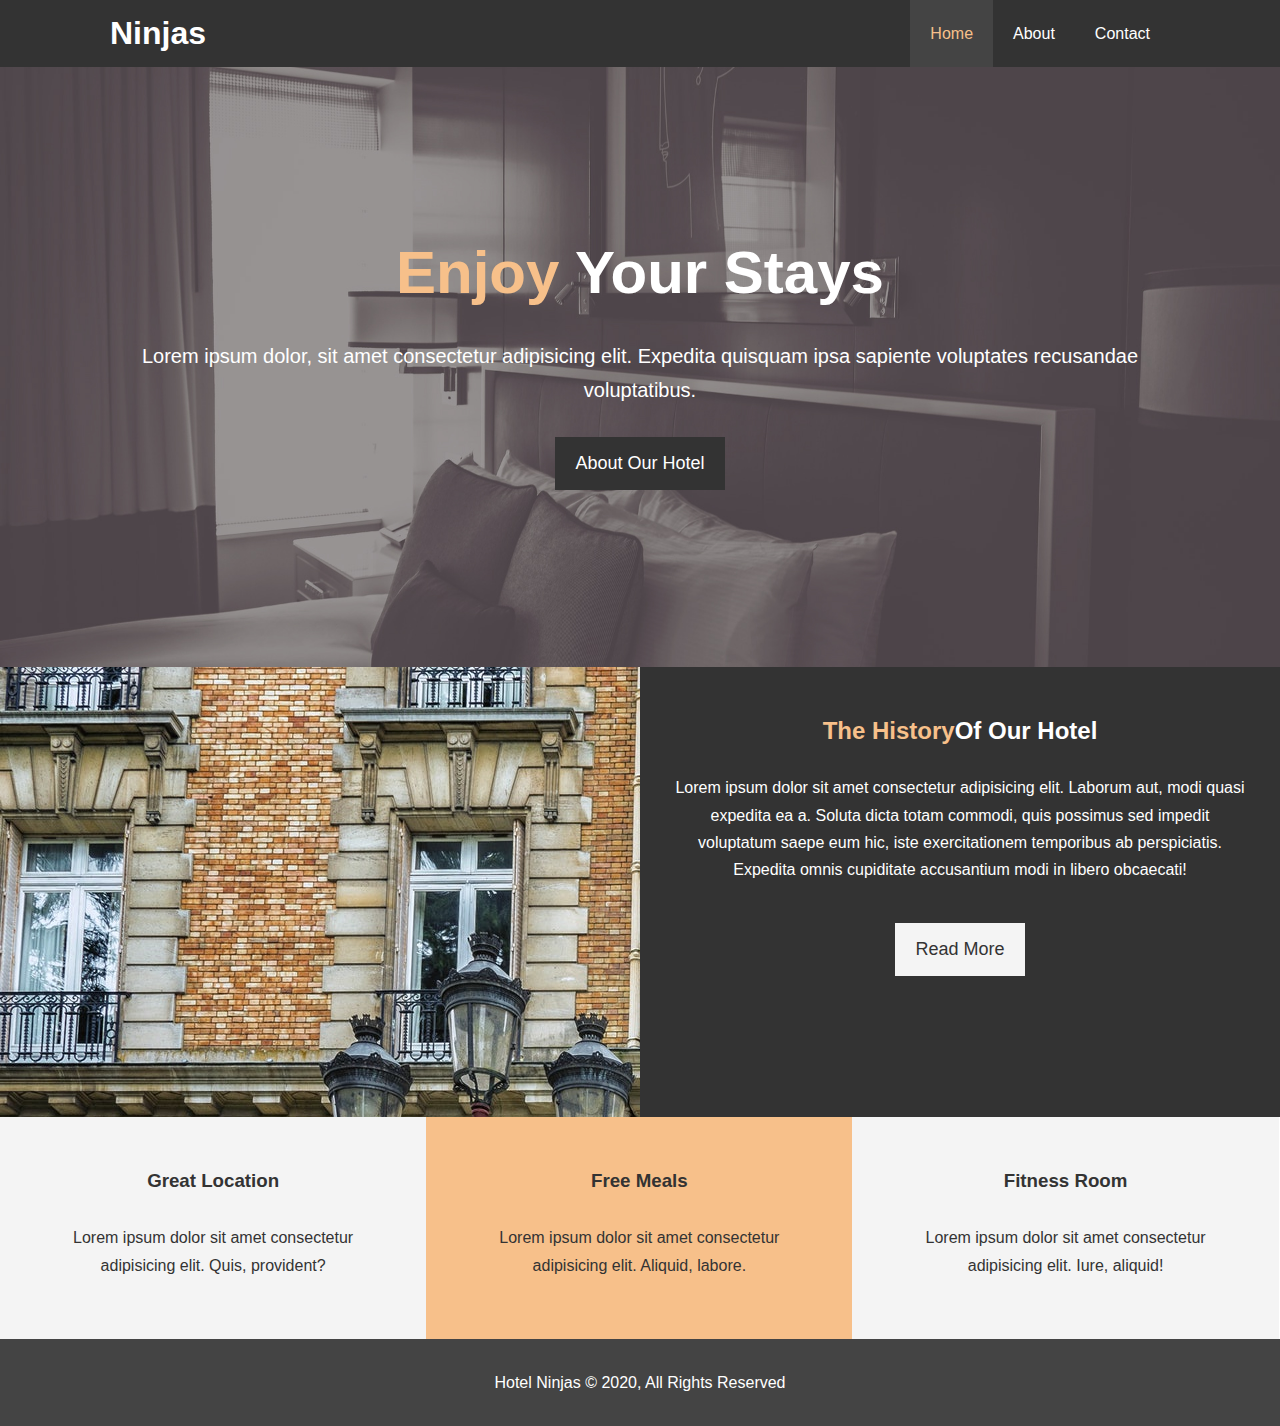
<file: index.html>
<!DOCTYPE html>
<html lang="en">
<head>
    <meta charset="UTF-8">
    <meta name="viewport" content="width=device-width, initial-scale=1.0">
    <meta name="description" content="Welcome to the most Extrordinary Hotel in Darbhanga"> 
    <meta name="keywords" content="hote, darbhanga, darbhanga hotel, bihar best hotel">
    <link rel="stylesheet" href="https://use.fontawesome.com/releases/v5.6.1/css/all.css" integrity="sha384-gfdkjb5BdAXd+lj+gudLWI+BXq4IuLW5IT+brZEZsLFm++aCMlF1V92rMkPaX4PP" crossorigin="anonymous">
    <link rel="stylesheet" href="./css/style.css">
    <link rel="stylesheet" media="screen and (max-width: 768px)" href="css/mobile.css">
    <title>Hotel  | Welcome</title>
</head>
<body>
    <header>
        <nav id="navbar">
            <div class="container">
                <h1 class="logo"><a href="index.html">Ninjas</a></h1>
            <ul>
                <li><a class="current" href="index.html">Home</a></li>
                <li><a href="about.html">About</a></li>
                <li><a href="contact.html">Contact</a></li>
            </ul>
            </div>
            
        </nav>
        <div id="showcase">
            <div class="container">
                <div class="showcase-content">
                    <h1><span class="text-primary">Enjoy</span>  Your Stays</h1>
                    <p class="lead">Lorem ipsum dolor, sit amet consectetur adipisicing elit. Expedita quisquam ipsa sapiente voluptates recusandae voluptatibus.</p>
                    <a class="btn" href="about.html">About Our Hotel</a>
                </div>
            </div>
        </div>
    </header>
    
    <section id="home-info" class="bg-dark">
        <div class="info-img"></div>
        <div class="info-content">
            <h2><span class="text-primary">The History</span>Of Our Hotel</h2>
            <p>
                Lorem ipsum dolor sit amet consectetur adipisicing elit. Laborum aut, modi quasi expedita ea a. Soluta dicta totam commodi, quis possimus sed impedit voluptatum saepe eum hic, iste exercitationem temporibus ab perspiciatis. Expedita omnis cupiditate accusantium modi in libero obcaecati!
            </p>
            <a href="about.html" class="btn btn-light">Read More</a>
        </div>
    </section>

    <section id="features">
        <div class="box bg-light">
            <i class="fas fa-hotel fa-3x"></i>
            <h3>Great Location</h3>
            <p>Lorem ipsum dolor sit amet consectetur adipisicing elit. Quis, provident?</p>
        </div>
        <div class="box bg-primary">
            <i class="fas fa-utensils fa-3x"></i>
            <h3>Free Meals</h3>
            <p>Lorem ipsum dolor sit amet consectetur adipisicing elit. Aliquid, labore.</p>
        </div>
        <div class="box bg-light">
            <i class="fas fa-dumbbell fa-3x"></i>
            <h3>Fitness Room</h3>
            <p>Lorem ipsum dolor sit amet consectetur adipisicing elit. Iure, aliquid!</p>
        </div>
    </section>

    <div class="clr"></div>

    <footer id="main-footer">
        <p>Hotel Ninjas &copy; 2020, All Rights Reserved</p>
    </footer>
</body>
</html>
</file>
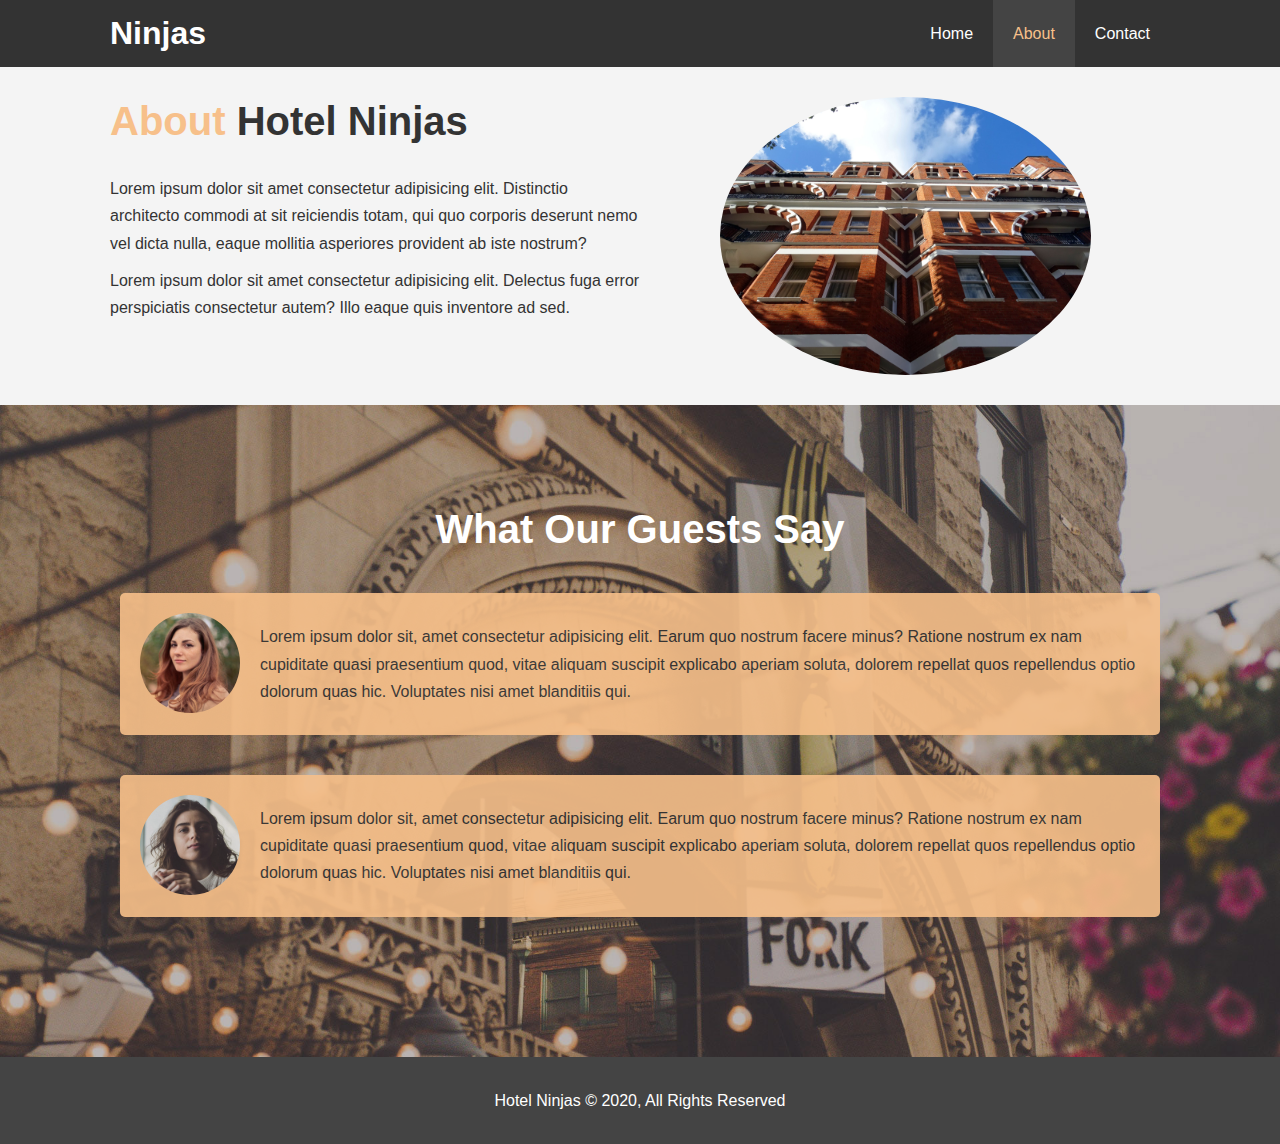
<file: about.html>
<!DOCTYPE html>
<html lang="en">
<head>
    <meta charset="UTF-8">
    <meta name="viewport" content="width=device-width, initial-scale=1.0">
    <meta name="description" content="Welcome to the most Extrordinary Hotel in Darbhanga"> 
    <meta name="keywords" content="hote, darbhanga, darbhanga hotel, bihar best hotel">
    
    <link rel="stylesheet" href="./css/style.css">
    <link rel="stylesheet" media="screen and (max-width: 768px)" href="css/mobile.css">
    <title>Hotel Ninjas | Welcome</title>
</head>
<body>
    <header>
        <nav id="navbar">
            <div class="container">
                <h1 class="logo"><a href="index.html">Ninjas</a></h1>
            <ul>
                <li><a  href="index.html">Home</a></li>
                <li><a class="current" href="about.html">About</a></li>
                <li><a href="contact.html">Contact</a></li>
            </ul>
            </div>
            
        </nav>
        
    </header>
    
    <section id="about-info" class="bg-light py-3">
        <div class="container">
            <div class="info-left">
                <h1 class="l-heading"><span class="text-primary"> About</span> Hotel Ninjas</h1>
            <p>Lorem ipsum dolor sit amet consectetur adipisicing elit. Distinctio architecto commodi at sit reiciendis totam, qui quo corporis deserunt nemo vel dicta nulla, eaque mollitia asperiores provident ab iste nostrum?</p>
            <p>Lorem ipsum dolor sit amet consectetur adipisicing elit. Delectus fuga error perspiciatis consectetur autem? Illo eaque quis inventore ad sed.</p>
            </div>
            <div class="info-right">
                <img src="./img/photo-2.jpg" alt="hotel">
            </div>
        </div>
    </section>
    
    <div class="clr"></div>

    <section id="testimonials" class="py-3">
        <div class="container">
            <h2 class="l-heading">What Our Guests Say</h2>
            <div class="testimonial bg-primary">
                <img src="./img/person-1.jpg" alt="Nilank">
                <p>Lorem ipsum dolor sit, amet consectetur adipisicing elit. Earum quo nostrum facere minus? Ratione nostrum ex nam cupiditate quasi praesentium quod, vitae aliquam suscipit explicabo aperiam soluta, dolorem repellat quos repellendus optio dolorum quas hic. Voluptates nisi amet blanditiis qui.</p>
            </div>

            
                <div class="testimonial bg-primary">
                    <img src="./img/person-2.jpg" alt="Samanta">
                    <p>
                        Lorem ipsum dolor sit, amet consectetur adipisicing elit. Earum quo nostrum facere minus? Ratione nostrum ex nam cupiditate quasi praesentium quod, vitae aliquam suscipit explicabo aperiam soluta, dolorem repellat quos repellendus optio dolorum quas hic. Voluptates nisi amet blanditiis qui.
                    </p>
                </div>   
        </div>
    </section>
    <footer id="main-footer">
        <p>Hotel Ninjas &copy; 2020, All Rights Reserved</p>
    </footer>
</body>
</html>
</file>
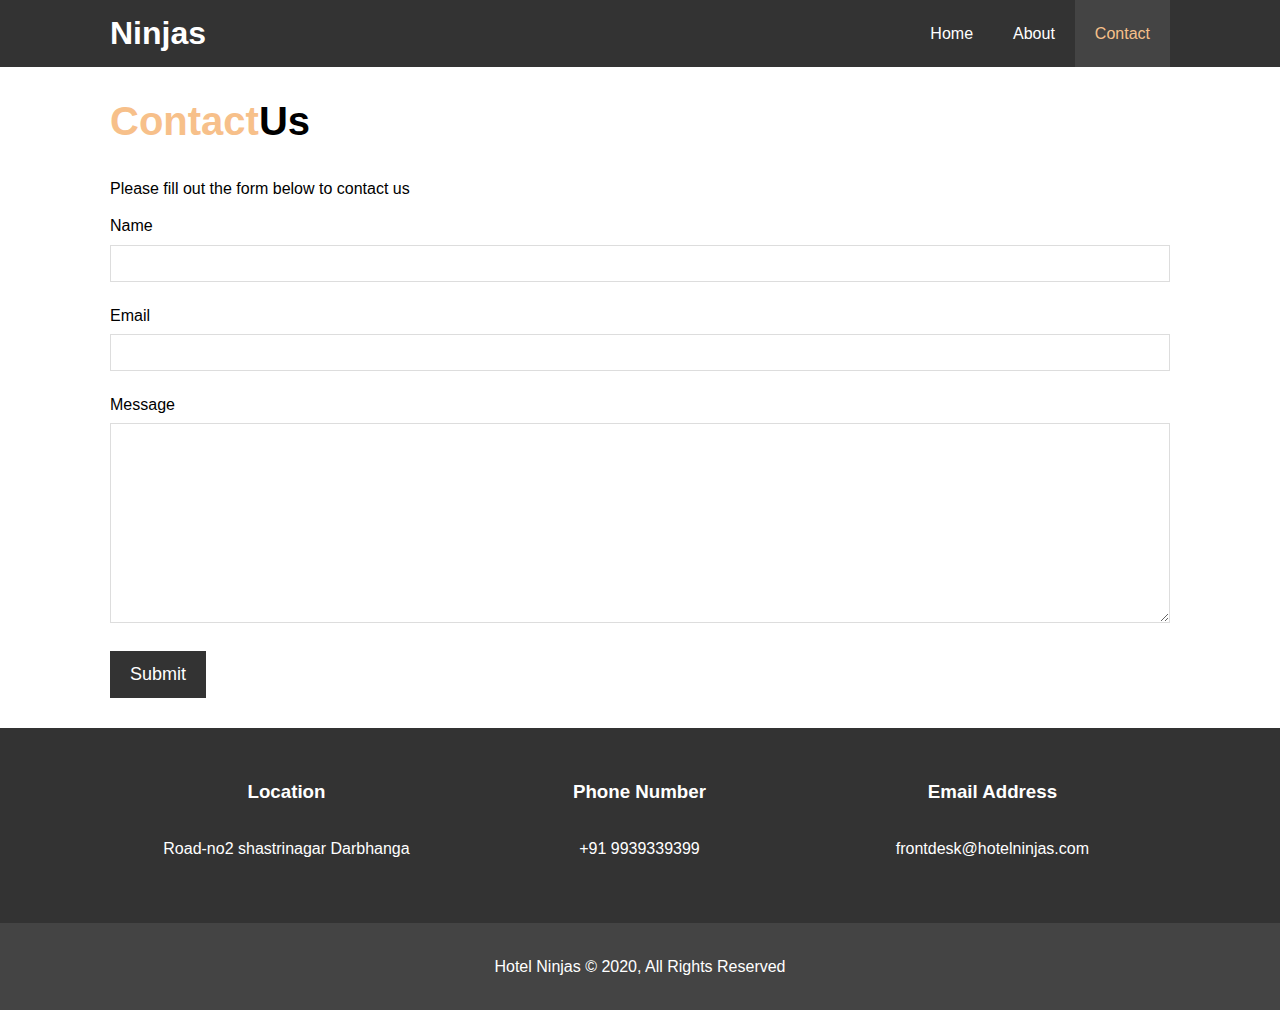
<file: contact.html>
<!DOCTYPE html>
<html lang="en">
<head>
    <meta charset="UTF-8">
    <meta name="viewport" content="width=device-width, initial-scale=1.0">
    <meta name="description" content="Welcome to the most Extrordinary Hotel in Darbhanga"> 
    <meta name="keywords" content="hote, darbhanga, darbhanga hotel, bihar best hotel">
    <link rel="stylesheet" href="https://use.fontawesome.com/releases/v5.6.1/css/all.css" integrity="sha384-gfdkjb5BdAXd+lj+gudLWI+BXq4IuLW5IT+brZEZsLFm++aCMlF1V92rMkPaX4PP" crossorigin="anonymous">
    <link rel="stylesheet" href="./css/style.css">
    <link rel="stylesheet" media="screen and (max-width: 768px)" href="css/mobile.css">
    <title>Hotel Ninjas | Contact</title>
</head>
<body>
    <header>
        <nav id="navbar">
            <div class="container">
                <h1 class="logo"><a href="index.html">Ninjas</a></h1>
            <ul>
                <li><a  href="index.html">Home</a></li>
                <li><a  href="about.html">About</a></li>
                <li><a class="current" href="contact.html">Contact</a></li>
            </ul>
            </div>
            
        </nav>
        
    </header>
    <section id="contact-form" class="py-3">
        <div class="container">
            <h1 class="l-heading"><span class="text-primary">Contact</span>Us</h1>
            <p>Please fill out the form below to contact us</p>
            <form action="">
                <div class="form-group">
                    <label for="name">Name</label>
                    <input type="text" name="name" id="name">
                </div>
                <div class="form-group">
                    <label for="email">Email</label>
                    <input type="email" name="email" id="email">
                </div>
                <div class="form-group">
                    <label for="message">Message</label>
                    <textarea name="message" id="message"></textarea>
                </div>
                <button type="submit" class="btn">Submit</button>
            </form>
        </div>
    </section>

    <section id="contact-info" class="bg-dark">
        <div class="container">
            <div class="box">
                <i class="fas fa-hotel fa-3x"></i>
                <h3>Location</h3>
                <p>Road-no2 shastrinagar Darbhanga</p>
            </div>
            <div class="box">
                <i class="fas fa-phone fa-3x"></i>
                <h3>Phone Number</h3>
                <p>+91 9939339399</p>
            </div>
            <div class="box">
                <i class="fas fa-envelope fa-3x"></i>
                <h3>Email Address</h3>
                <p>frontdesk@hotelninjas.com</p>
            </div> 
        </div>
    </section>
    
    <footer id="main-footer">
        <p>Hotel Ninjas &copy; 2020, All Rights Reserved</p>
    </footer>
</body>
</html>
</file>
<file: css/mobile.css>
#navbar .logo {
    float: none;
    text-align: center;
}

#navbar ul, #navbar ul li {
    float: none;
}

#navbar ul li a {
    padding: 5px;
    border-bottom: #444 dotted 1px;
}

/* Showcase */
#showcase {
    height: 100%;
    
}
#showcase .showcase-content {
    padding-top: 70px;
    padding-bottom: 30px;
}

/* Home Info */
#home-info .info-img {
    display: none;
    height: 550px;

}

#home-info .info-content {
    float: none;
    width: 100%;
}

/* Boxes */
.box {
    float: none;
    width: 100%;
}

/* About Info */
#about-info .info-right, #about-info .info-left {
    float: none;
    width: 100%;
}
#about-info .info-right {
    margin-top: 30px;
}
.l-heading {
    text-align: center;
}

/* Contact */
#contact-info .box {
    border-bottom: #444 dotted 1px;
}
</file>
<file: css/style.css>
/* Reset */
* {
    margin: 0;
    padding: 0;
    box-sizing: border-box;
}

/* Main styling */
html,body {
    font-family: 'Segoe UI', Tahoma, Geneva, Verdana, sans-serif;
    line-height: 1.7em;
}

a {
    color: #333;
    text-decoration: none;
}

h1, h2, h3 {
    padding-bottom: 20px;
}

p {
    margin: 10px 0;
}

/* Utility classes 
utility clasees are just classes that will be use through out the site
they are not speciific to any specific area
*/
.container {
    margin: auto;
    max-width: 1100px;
    overflow: auto;
    padding: 0 20px;
}

.text-primary {
    color: #f7c08a;
}

.lead {
    font-size: 20px;
}

.btn {
    display: inline-block;
    font-size: 18px;
    color: #fff;
    background: #333;
    padding: 13px 20px;
    border: none;
    /* button by default has border so that y we have made it to none */
    cursor: pointer;
}

.btn:hover {
    background: #f7c08a;
    color: #333;
}

.btn-light {
    background: #f4f4f4;
    color: #333;
}

.bg-dark {
    background: #333;
    color: #fff;
}
.bg-light {
    background: #f4f4f4;
    color: #333;
}
.bg-primary {
    background: #f7c08a;
    color: #333;
    
}

.clr {
    clear: both;/* ye islia kr rhe h reset taaki aage kahi dikat na ho jaise footer me isko hata ke rkro smjh aayega */
}

.l-heading {
    font-size: 40px;
    line-height: 1.2;
}

/* Padding */
.py-1 { padding: 10px 0; }
.py-2 { padding: 20px 0; }
.py-3 { padding: 30px 0; }

/* Navbar */
#navbar {
    background: #333;
    color: #fff;
    overflow: auto;
    /* idhr text dikhna band ho jyga q ki wo links h islia hme specific link pe add krna hoga */
}

#navbar a {
    color: #fff;
    /* Now the text will be viisible */
}

#navbar .logo {
    float: left;
    padding-top: 20px;
}

#navbar ul {
    list-style: none;
    float: right;
    
}

#navbar ul li {
    float: left;
}

#navbar ul li a {
    display: block;
    padding: 20px;
     text-align: center;  /*just making sure */
}

#navbar ul li a:hover, 
#navbar ul li a.current /* this will by default show dark value in home */ {
    background: #444;
    color: #f7c08a;
}

/* Showcase */
#showcase {
    background: url('../img/showcase.jpg') no-repeat center center/cover;
    height: 600px;
}

#showcase .showcase-content {
    color: #fff;
    text-align: center;
    padding-top: 170px;
}

#showcase .showcase-content h1 {
    font-size: 60px;
    line-height: 1.2em;
    
}

#showcase .showcase-content p{
    padding-bottom: 20px;
    line-height: 1.7em;
}

/* Home Info */
#home-info {
    height: 450px;

}
#home-info .info-img {
    float: left;
    width: 50%;
    background: url('../img/photo-1.jpg') no-repeat;
    min-height: 100%;
}

#home-info .info-content {
    float: right;
    width: 50%;
    height: 100%;
    text-align: center;
    padding: 50px 30px;
    overflow: hidden;
}

#home-info .info-content p {
    padding-bottom: 30px;
}

/* Features  */

.box {
    float: left;
    width: 33.3%;
    padding: 50px;
    text-align: center;
}

.box i {
    margin-bottom: 10px;
}

/* About */
#about-info .info-right {
    float: right;
    width: 50%;
    min-height: 100%;
}

#about-info .info-right img {
    display: block;
    margin: auto;
    width: 70%;
    border-radius: 50%;

}

#about-info .info-left {
    float: left;
    width: 50%;
    min-height: 100%;
}

/* Testimonials */
#testimonials {
    height: 100%;
    background: url('../img/test-bg.jpg') no-repeat center center/cover;
    padding: 100px;
}
#testimonials  h2 {
    color: #fff;
    text-align: center;
    padding-bottom: 40px;
}

#testimonials .testimonial {
    padding: 20px;
    margin-bottom: 40px;
    border-radius: 5px;
    opacity: 0.9;
    
}

#testimonials .testimonial img {
    width: 100px;
    float: left;
    margin-right: 20px;
    border-radius: 50%;

}

/* COntact form */
#contact-form .form-group {
    margin-bottom: 20px;

}

#contact-form label {
    display: block;
    margin-bottom: 5px;
}

#contact-form input,
#contact-form textarea {
    width: 100%;
    padding: 10px;
    border: 1px #ddd solid;
}

#contact-form textarea {
    height: 200px;
}

#contact-form input:focus,
#contact-form textarea:focus {
    outline: none;
    border-color: #f7c08a;
}

/* Footer */
#main-footer {
    text-align: center;
    background: #444;
    color: #fff;
    padding: 20px;
}
</file>
